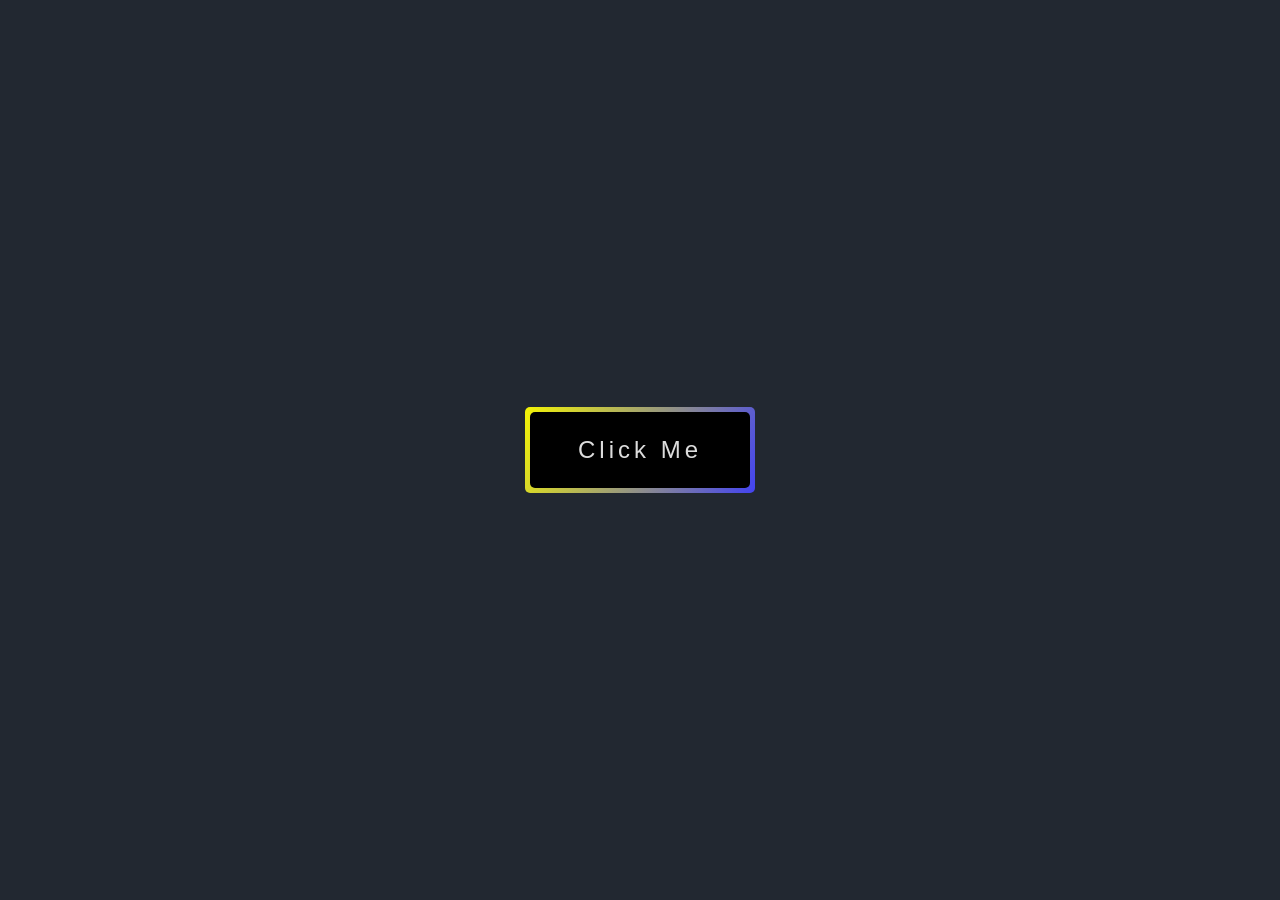
<file: 1_GradientButton/index.html>
<!DOCTYPE html>
<html lang="en">
<head>
    <meta charset="UTF-8">
    <meta name="viewport" content="width=device-width, initial-scale=1.0">
    <title>Document</title>
    <link rel="stylesheet" href="style.css">
</head>
<body>
    <div class="container">
        <div class="button-gradient">
            <button type="button">Click Me</button>
        </div>
    </div>
</body>
</html>
</file>
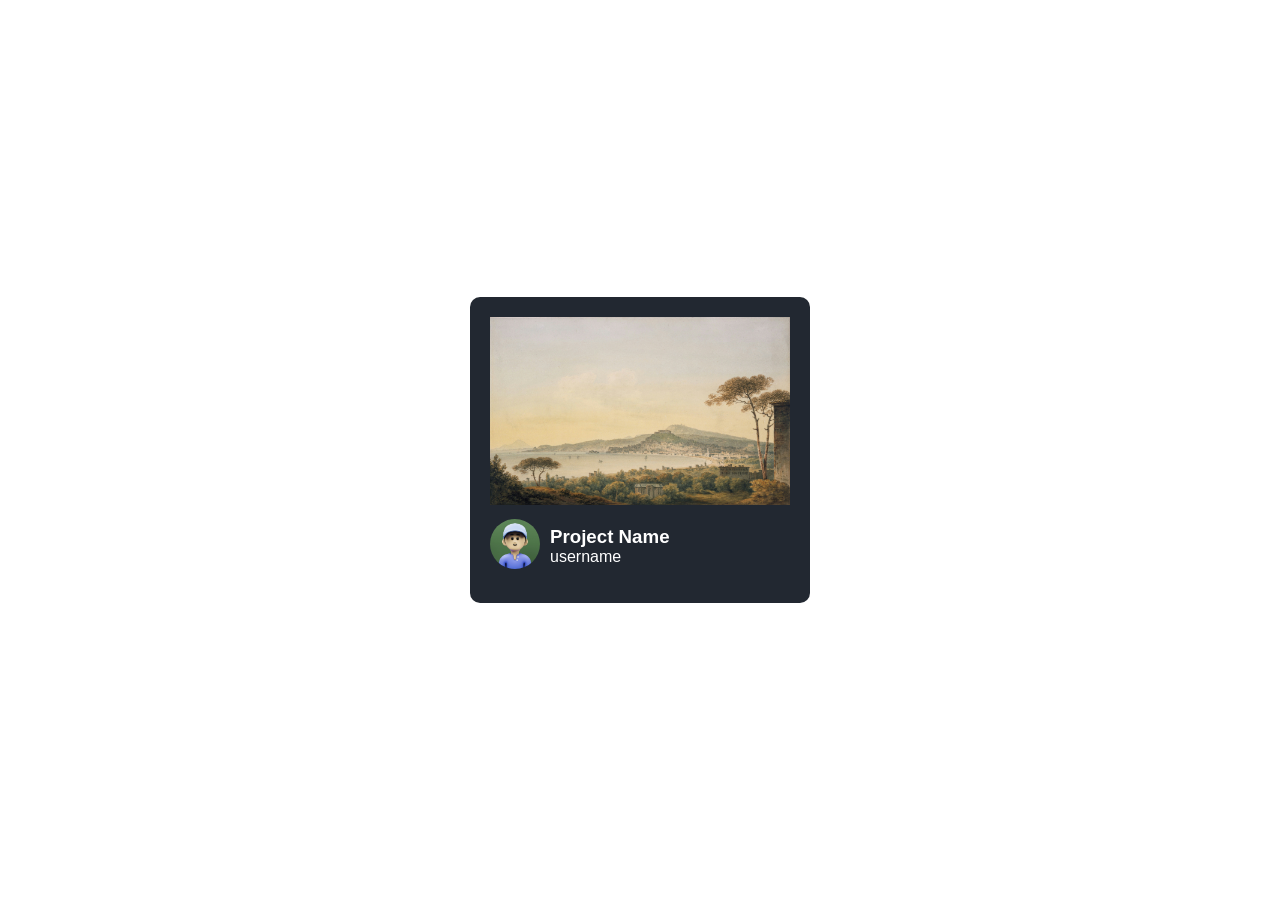
<file: 3_CodePenTile/index.html>
<!DOCTYPE html>
<html lang="en">
<head>
    <meta charset="UTF-8">
    <meta name="viewport" content="width=device-width, initial-scale=1.0">
    <title>CodenPen Tile</title>
    <link rel="stylesheet" href="style.css">
</head>
<body>
    <div class="card">
        
        <div class="card-thumbnail">
            <img src="/3_CodePenTile/Images/proj-thumbnail.jpg" alt="thumbnail here">
        </div>

        <div class="card-body">
            <div class="avatar">
                <img src="/3_CodePenTile/Images/profile.jpg" alt="Profile">
            </div>
            <div class="details">
                <h3>Project Name</h3>
                <p>username</p>
            </div>
        </div>
        
        <ul class="card-stats">
            <li class="card-opt">
                <svg xmlns="http://www.w3.org/2000/svg" viewBox="0 0 24 24" fill="currentColor"><path d="M12.001 4.52853C14.35 2.42 17.98 2.49 20.2426 4.75736C22.5053 7.02472 22.583 10.637 20.4786 12.993L11.9999 21.485L3.52138 12.993C1.41705 10.637 1.49571 7.01901 3.75736 4.75736C6.02157 2.49315 9.64519 2.41687 12.001 4.52853ZM18.827 6.1701C17.3279 4.66794 14.9076 4.60701 13.337 6.01687L12.0019 7.21524L10.6661 6.01781C9.09098 4.60597 6.67506 4.66808 5.17157 6.17157C3.68183 7.66131 3.60704 10.0473 4.97993 11.6232L11.9999 18.6543L19.0201 11.6232C20.3935 10.0467 20.319 7.66525 18.827 6.1701Z"></path></svg>
                <p>125</p>
            </li>
            <li class="card-opt">
                <svg xmlns="http://www.w3.org/2000/svg" viewBox="0 0 24 24" fill="currentColor"><path d="M5.76282 17H20V5H4V18.3851L5.76282 17ZM6.45455 19L2 22.5V4C2 3.44772 2.44772 3 3 3H21C21.5523 3 22 3.44772 22 4V18C22 18.5523 21.5523 19 21 19H6.45455Z"></path></svg>
                <p>5K+</p>
            </li>
            <li class="card-opt">
                <svg xmlns="http://www.w3.org/2000/svg" viewBox="0 0 24 24" fill="currentColor"><path d="M13.1202 17.0228L8.92129 14.7324C8.19135 15.5125 7.15261 16 6 16C3.79086 16 2 14.2091 2 12C2 9.79086 3.79086 8 6 8C7.15255 8 8.19125 8.48746 8.92118 9.26746L13.1202 6.97713C13.0417 6.66441 13 6.33707 13 6C13 3.79086 14.7909 2 17 2C19.2091 2 21 3.79086 21 6C21 8.20914 19.2091 10 17 10C15.8474 10 14.8087 9.51251 14.0787 8.73246L9.87977 11.0228C9.9583 11.3355 10 11.6629 10 12C10 12.3371 9.95831 12.6644 9.87981 12.9771L14.0788 15.2675C14.8087 14.4875 15.8474 14 17 14C19.2091 14 21 15.7909 21 18C21 20.2091 19.2091 22 17 22C14.7909 22 13 20.2091 13 18C13 17.6629 13.0417 17.3355 13.1202 17.0228ZM6 14C7.10457 14 8 13.1046 8 12C8 10.8954 7.10457 10 6 10C4.89543 10 4 10.8954 4 12C4 13.1046 4.89543 14 6 14ZM17 8C18.1046 8 19 7.10457 19 6C19 4.89543 18.1046 4 17 4C15.8954 4 15 4.89543 15 6C15 7.10457 15.8954 8 17 8ZM17 20C18.1046 20 19 19.1046 19 18C19 16.8954 18.1046 16 17 16C15.8954 16 15 16.8954 15 18C15 19.1046 15.8954 20 17 20Z"></path></svg>
                <p>225</p>
            </li>
        </ul>

    </div>
</body>
</html>
</file>
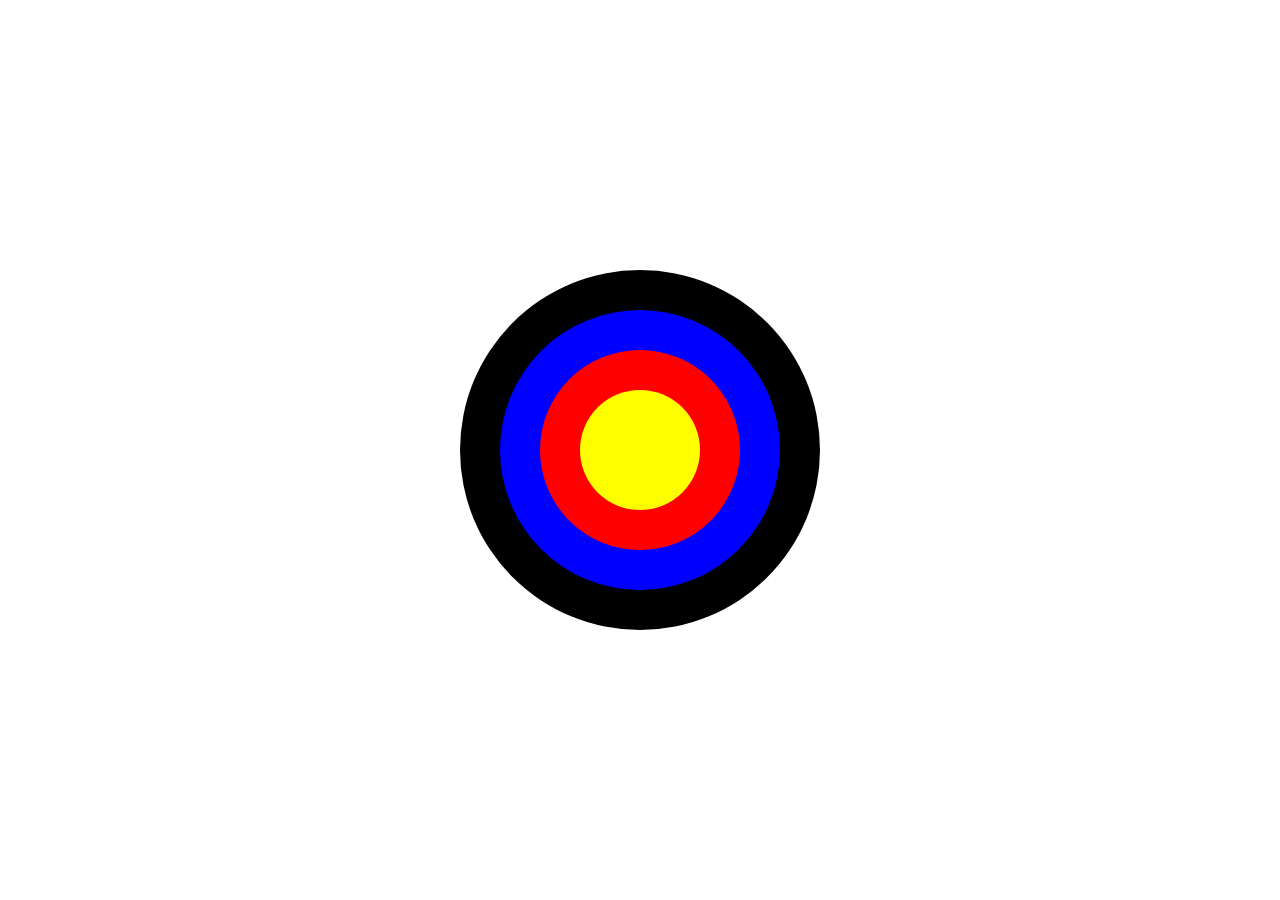
<file: 6_ArcheryTarget/index.html>
<!DOCTYPE html>
<html lang="en">
<head>
    <meta charset="UTF-8">
    <meta name="viewport" content="width=device-width, initial-scale=1.0">
    <title>Archery Target</title>
    <link rel="stylesheet" href="style.css">
</head>
<body>
    <div class="container">
        <div class="circles"></div>
        <div class="circles"></div>
        <div class="circles"></div>
        <div class="circles"></div>
    </div>
</body>
</html>
</file>
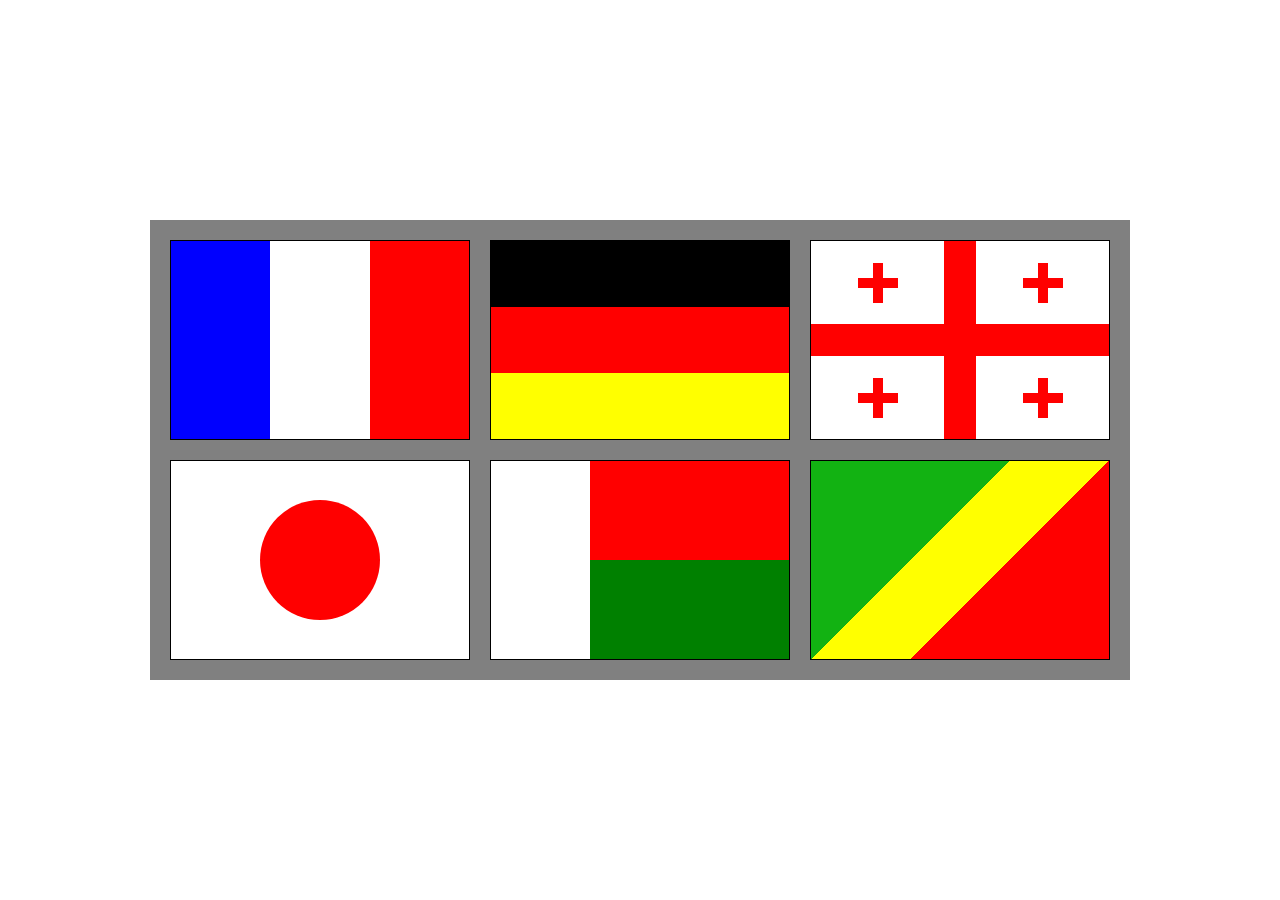
<file: 8_World_Flags/index.html>
<!DOCTYPE html>
<html lang="en">

<head>
    <meta charset="UTF-8">
    <meta name="viewport" content="width=device-width, initial-scale=1.0">
    <title>Flags around the World</title>
    <link rel="stylesheet" href="style.css">
</head>

<body>
    <div class="container">
        <div class="flags">
            <div class="flag france">
                <div class="stripe" style="--color:blue"></div>
                <div class="stripe" style="--color:white"></div>
                <div class="stripe" style="--color:red"></div>
            </div>
            <div class="flag germany">
                <div class="stripe" style="--color:black"></div>
                <div class="stripe" style="--color:red"></div>
                <div class="stripe" style="--color:yellow"></div>
            </div>
            
            <div class="flag georgia">
                <div class="blocks">
                    <div class="cross"></div>
                    <div class="cross"></div>
                </div>
                <div class="blocks">
                    <div class="cross"></div>
                    <div class="cross"></div>
                </div>
                <div class="blocks">
                    <div class="cross"></div>
                    <div class="cross"></div>
                </div>
                <div class="blocks">
                    <div class="cross"></div>
                    <div class="cross"></div>
                </div>
            </div>

            <div class="flag japan">
                <div class="circle"></div>
            </div>
            <div class="flag madagascar">
                <div class="stripe left" style="--color:white"></div>
                <div class="stripe" style="--color:red"></div>
                <div class="stripe" style="--color:green"></div>
            </div>
            <div class="flag congo"></div>
        </div>

    </div>
</body>

</html>
</file>
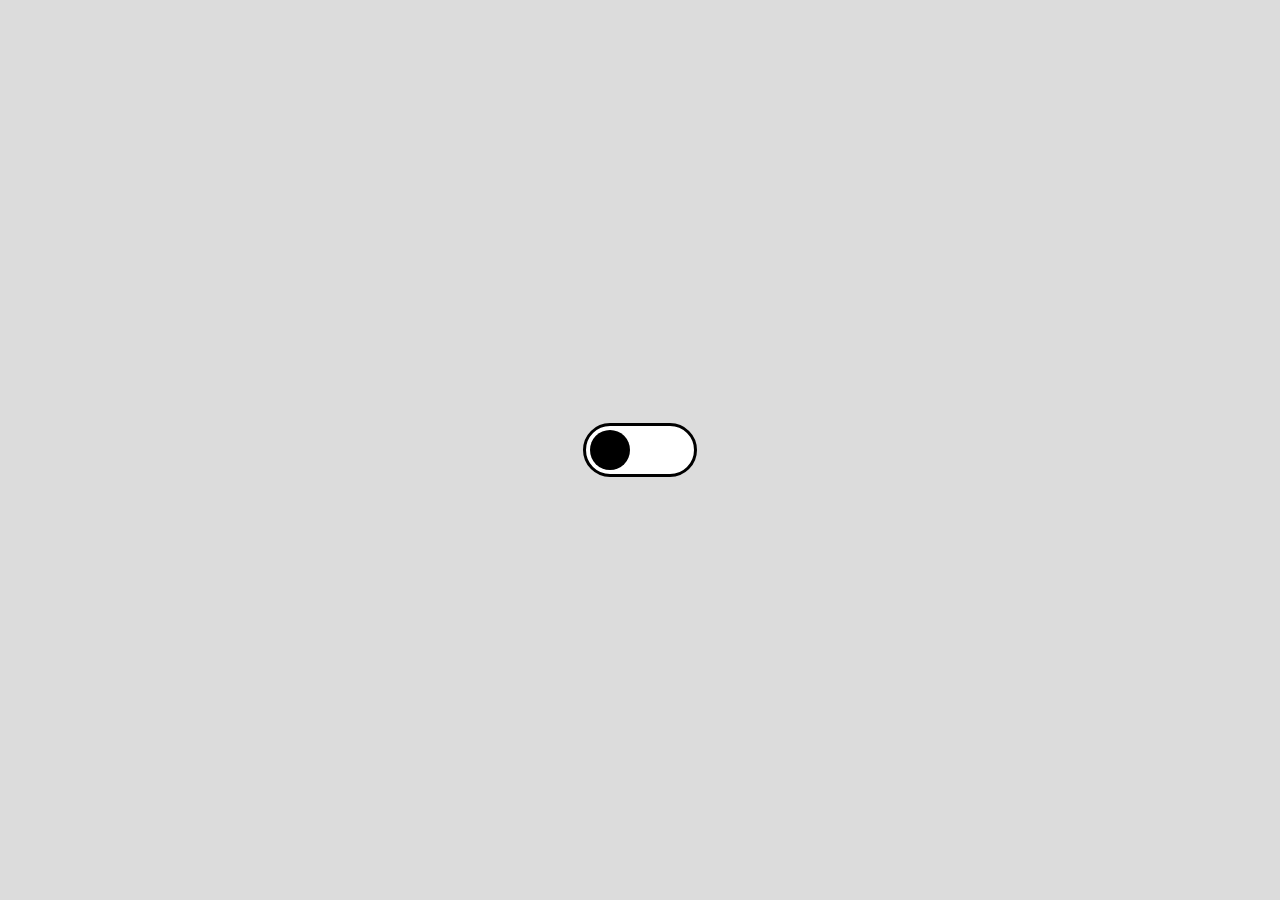
<file: 9_ToggleSwitch/index.html>
<!DOCTYPE html>
<html lang="en">
<head>
    <meta charset="UTF-8">
    <meta name="viewport" content="width=device-width, initial-scale=1.0">
    <title>Toggle Switch</title>
    <link rel="stylesheet" href="style.css">
</head>
<body>
    <div class="toggle-wrap">
        <label for="toggle">
            <input type="checkbox" class="toggle-input" id="toggle">
            <div class="toggle-switch"></div>
        </label>
    </div>
</body>
</html>
</file>
<file: 1_GradientButton/style.css>
* {
    margin: 0;
    padding: 0;
    box-sizing: border-box;
}
body {
    height: 100%;
    width: 100%;
    background-color: #222831;
}

.container{
    height: 100vh;
    display: flex;
    justify-content: center;
    align-items: center;
}

.button-gradient{
    background: linear-gradient(115deg,rgb(243, 243, 5),rgb(67, 67, 241));
    border-radius: 5px;
    padding: 5px;
}

button{
    width: 100%;
    height: 100%;
    background-color: black;
    border-style: none;
    border-radius: 5px;

    padding: 1em 2em;

    /* test css */
    color: gainsboro;
    font-family: Arial, Helvetica, sans-serif;
    font-size: 1.5rem;
    letter-spacing: 4px;

}

.button-gradient:hover{
    background: linear-gradient(195deg,rgb(243, 243, 5),rgb(67, 67, 241));
    scale: 1.05;
}

.button-gradient:hover button{
    color: rgb(255, 255, 122);
}
</file>
<file: 3_CodePenTile/style.css>
* {
    margin: 0;
    padding: 0;
    box-sizing: border-box;
}
body {
    height: 100vh;
    width: 100%;
    display: flex;
    justify-content: center;
    align-items: center;
}

.card{
    padding: 20px;
    background-color: #222831;
    border-radius: 10px;
    display: flex;
    flex-direction: column;
}

.card-thumbnail > img{
    max-width: 300px;
    object-position: center;
    object-fit: cover;
    background-color: blue;
}

div.card-body{
    display: flex;
    gap: 10px;
    align-items: center;
    margin: 10px 0;
}

div.avatar>img{
    max-width: 50px;
    border-radius: 50%;
    object-position: center;
    object-fit: cover;
}

div.details{
    color: white;
    font-family: 'Segoe UI', Tahoma, Geneva, Verdana, sans-serif;
}

ul.card-stats{
    display: none;
}

.card:hover ul.card-stats {
    display: flex;
    justify-content: first baseline;
    gap:10px;
}

.card:hover svg{
    display: flex;
    height: 20px;
}

li{
    list-style-type: none;
    width: max-content;
    color: white;
    background-color: rgb(14, 14, 28);
    border-radius: 5px;
    padding: 5px;
    display: flex;
    gap: 5px;
}
</file>
<file: 6_ArcheryTarget/style.css>
* {
    margin: 0;
    padding: 0;
    box-sizing: border-box;
}
body {
    height: 100%;
    width: 100%;
}

:root{
    --circle1:black;
    --circle2:blue;
    --circle3:red;
    --circle4:yellow;
}


.container{
    position: relative;
    height: 100vh;
    display: flex;
    justify-content: center;
    align-items: center;
}

div.circles{
    position: absolute;
    aspect-ratio: 1;
    border-radius: 50%;
}

.circles:nth-child(1){
    background-color: var(--circle1);
    height: 360px;
    z-index: 1;
}
.circles:nth-child(2){
    background-color: var(--circle2);
    height: 280px;
    z-index: 2;

}
.circles:nth-child(3){
    background-color: var(--circle3);
    height: 200px;
    z-index: 3;

}
.circles:nth-child(4){
    background-color: var(--circle4);
    height: 120px;
    z-index: 4;
}
</file>
<file: 8_World_Flags/style.css>
* {
  margin: 0;
  padding: 0;
  box-sizing: border-box;
}
body {
  height: 100%;
  width: 100%;
}

.container {
  height: 100vh;
  display: flex;
  justify-content: center;
  align-items: center;
}

/* flags parent container */
div.flags {
  display: grid;
  grid-template-columns: auto auto auto;
  gap: 20px;
  padding: 20px;
  background-color: gray;
}

/* child flags */
div.flag {
  height: 200px;
  aspect-ratio: 3/2;
  border: 1px solid;
  background-color: rgb(210, 210, 210);
}

.france {
  display: flex;
  /* display: grid;
    grid-template-columns: repeat(3,1fr); */
}

div.france > .stripe {
  flex-grow: 1; /* flex grow creates element with size of width/height which is max to the parent size */
  background-color: var(--color);
}

.germany {
  display: grid;
}

.germany > .stripe {
  background-color: var(--color);
}

.madagascar{
    display: grid;
    grid-template-columns: 1fr 2fr;
    grid-template-rows: 1fr 1fr;
}

.left{
    grid-row: 1/3;  /* it tell where to start and end at the row line */
}
.madagascar>.stripe{
    background-color: var(--color);
}

div.japan{
    display: flex;
    justify-content: center;
    align-items: center;
    background-color: white;
}
.circle{
    background-color: red;
    height: 120px;
    aspect-ratio: 1/1;
    border-radius: 50%;
}

div.congo{
    /* red yellow green */
    background-image: linear-gradient(135deg, rgb(18, 178, 18) 40%,
     yellow 40%,
     yellow 60%,
    red 60%);
}

div.georgia{
  background-color: red;
  display: grid;
  gap: 2em;
  grid-template-columns: 1fr 1fr;
  grid-template-rows: 1fr 1fr;
  overflow: hidden;
}

.georgia > .blocks{
  background-color: white;
  display: flex;
  justify-content: center;
  align-items: center;
  position: relative;
}

.blocks>.cross{
  height: 40px;
  width: 10px;
  background-color: red;
  position: absolute;
}

.cross:nth-child(2){
  transform: rotate(90deg);
}
</file>
<file: 9_ToggleSwitch/style.css>
* {
    margin: 0;
    padding: 0;
}

:root{
    --toggle-width:100px;
    --circle-size:40px;
}

.toggle-wrap{
    display: flex;
    align-items: center;
    justify-content: center;
    background-color: gainsboro;
    height: 100vh;
    width: 100%;
}

.toggle-input{
    display: none;
}

label{
    border: 3px solid black;
    width: var(--toggle-width);
    height: var(--circle-size);
    border-radius: 40px;
    padding: .25em;
    background-color: white;
}

.toggle-switch{
    height: var(--circle-size);
    width: var(--circle-size);
    border-radius: 50%;
    background-color: black;
    transition: .2s all;
}

/* ~ is the sibling selector */

.toggle-input:checked ~ .toggle-switch{
    transform: translateX(calc( var(--toggle-width) - var(--circle-size)));
}
</file>
